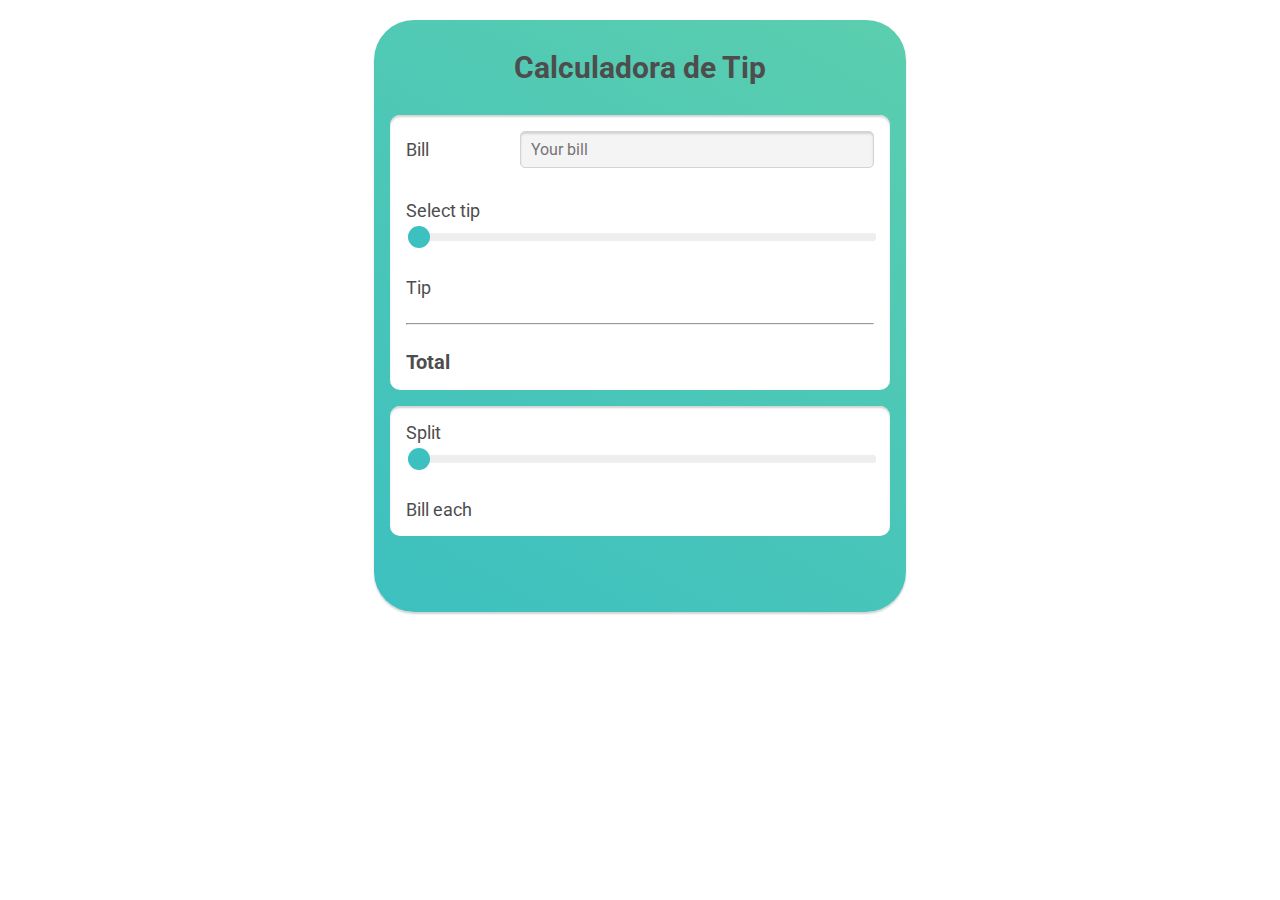
<file: index.html>
<!DOCTYPE html>
<html lang="en">
  <head>
    <meta charset="UTF-8" />
    <meta name="viewport" content="width=device-width, initial-scale=1.0" />
    <meta http-equiv="X-UA-Compatible" content="ie=edge" />
    <link
    href="https://fonts.googleapis.com/css2?family=Roboto:ital,wght@0,300;0,700;1,400&display=swap"
    rel="stylesheet"
    />
    <link rel="stylesheet" href="styles.css" />
    <title>Quick Tip</title>
  </head>
  <body>
    <main oninput="update()">
      <h1>Calculadora de Tip</h1>
      <section>
        <div class="bill">
          <label for="yourBill">Bill</label>
          <input 
            type="number" 
            placeholder="Your bill" 
            id="yourBill"  />
        </div>
        <div>
          <div class="space-between">
            <label for="">Select tip</label
            ><span id="tipPercent"></span>
          </div>
          <input type="range" value="0" id="tipInput" class="range" />
        </div>
        <div class="space-between">
          <span>Tip</span>
          <span id="tipValue"></span>
        </div>
        <hr />
        <div class="space-between total">
          <span>Total</span>
          <span id="totalWithTip"></span>
        </div>
      </section>

      <section>
        <div>
          <div class="space-between">
            <label for="splitInput">Split</label>
            <span id="splitValue"></span>
          </div>
          <input
            type="range"
            min="1"
            max="10"
            value="1"
            id="splitInput"
            class="range"
          />
        </div>
        <div class="space-between">
          <span>Bill each</span>
          <span id="billEach"></span>
        </div>
      </section>
    </main>
    <script src="index.js"></script>
  </body>
</html>
</file>
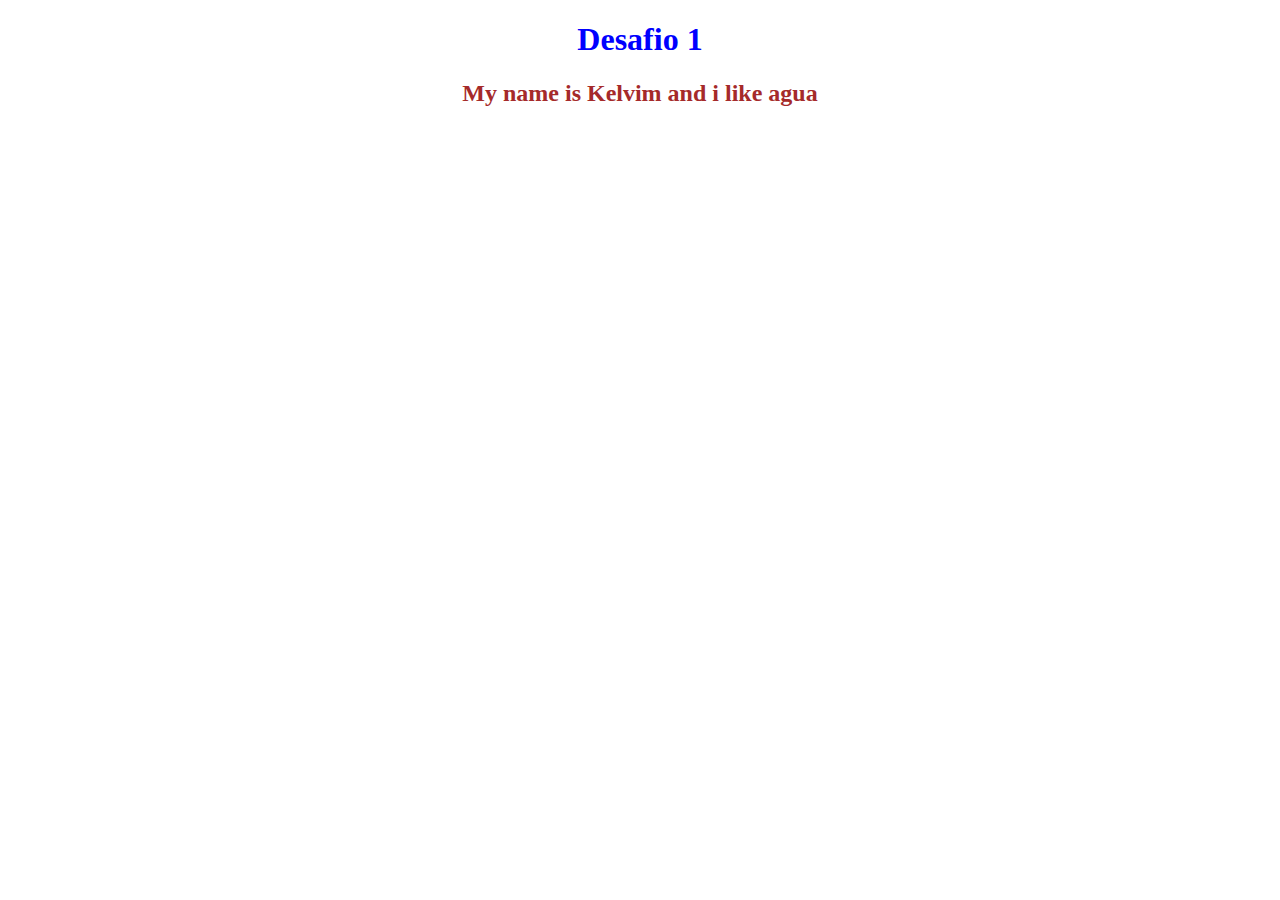
<file: Desafio1/index.html>
<!DOCTYPE html>
<html lang="en">
<head>
    <meta charset="UTF-8">
    <meta name="viewport" content="width=device-width, initial-scale=1.0">
    <title>Desafio 1</title>
    <link rel="stylesheet" href="style.css">
</head>
<body>
    <h1>Desafio 1</h1>
    <h2>My name is Kelvim and i like <span id='text' ></span></h2>
    <script src="index.js"></script>
</body>
</html>
</file>
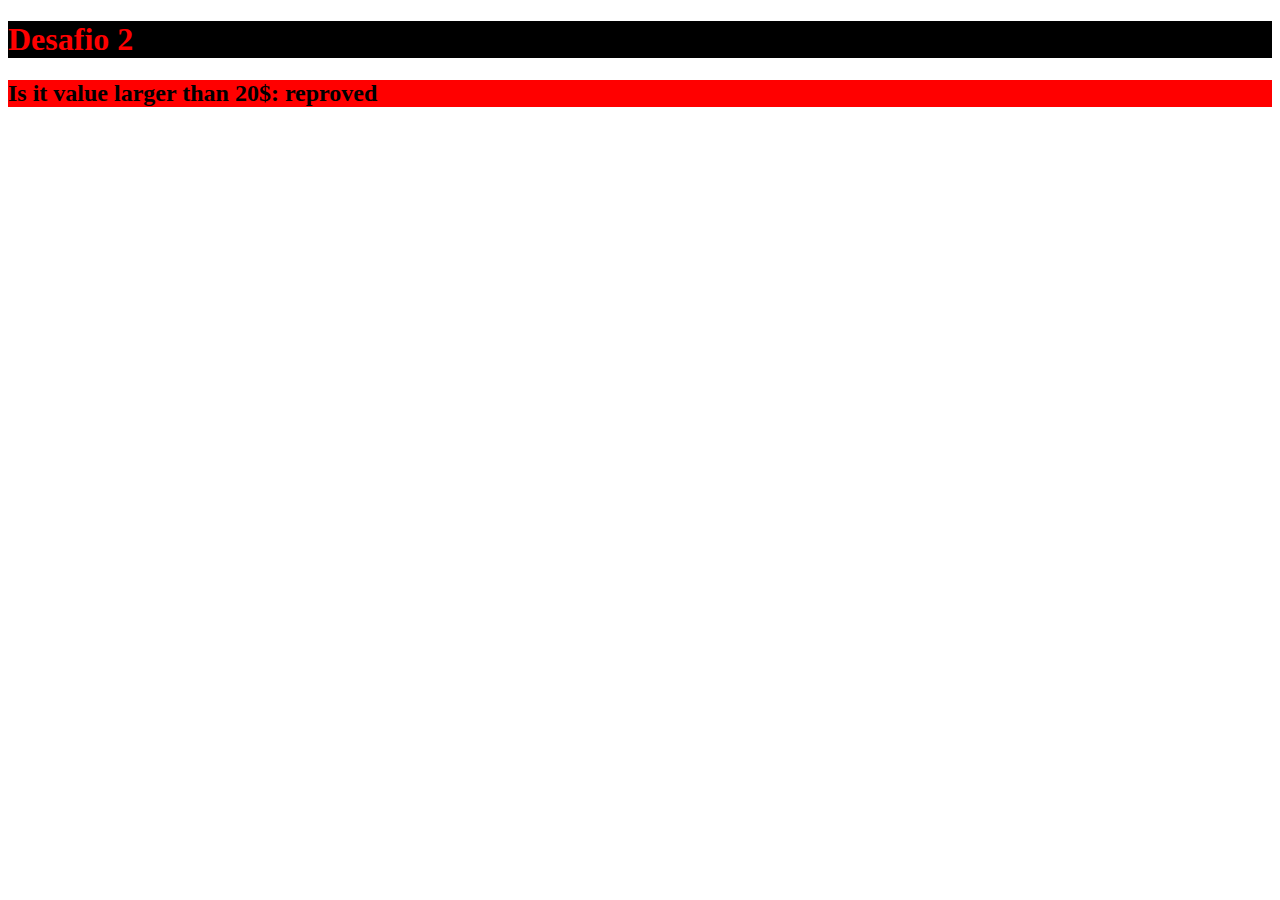
<file: Desafio2/index.html>
<!DOCTYPE html>
<html lang="en">
<head>
    <meta charset="UTF-8">
    <meta name="viewport" content="width=device-width, initial-scale=1.0">
    <title>Desafio 2</title>
    <link ref="stylesheet" href="style.css">
</head>
<body>
    <style>
      h1 {
        color: red
      }

      h2 {
        color: black
      }

      #test {
        background-color: black
      }

      .test2 {
        background-color: red
    
      }

    </style>
    <div id="test">
      <h1>Desafio 2</h1>
    </div>

    <div class="test2"> 
      <h2>Is it value larger than 20$: <span id="productValue"></span></h2>
    </div>

    <script src = "index.js"></script>
</body>
</html>
</file>
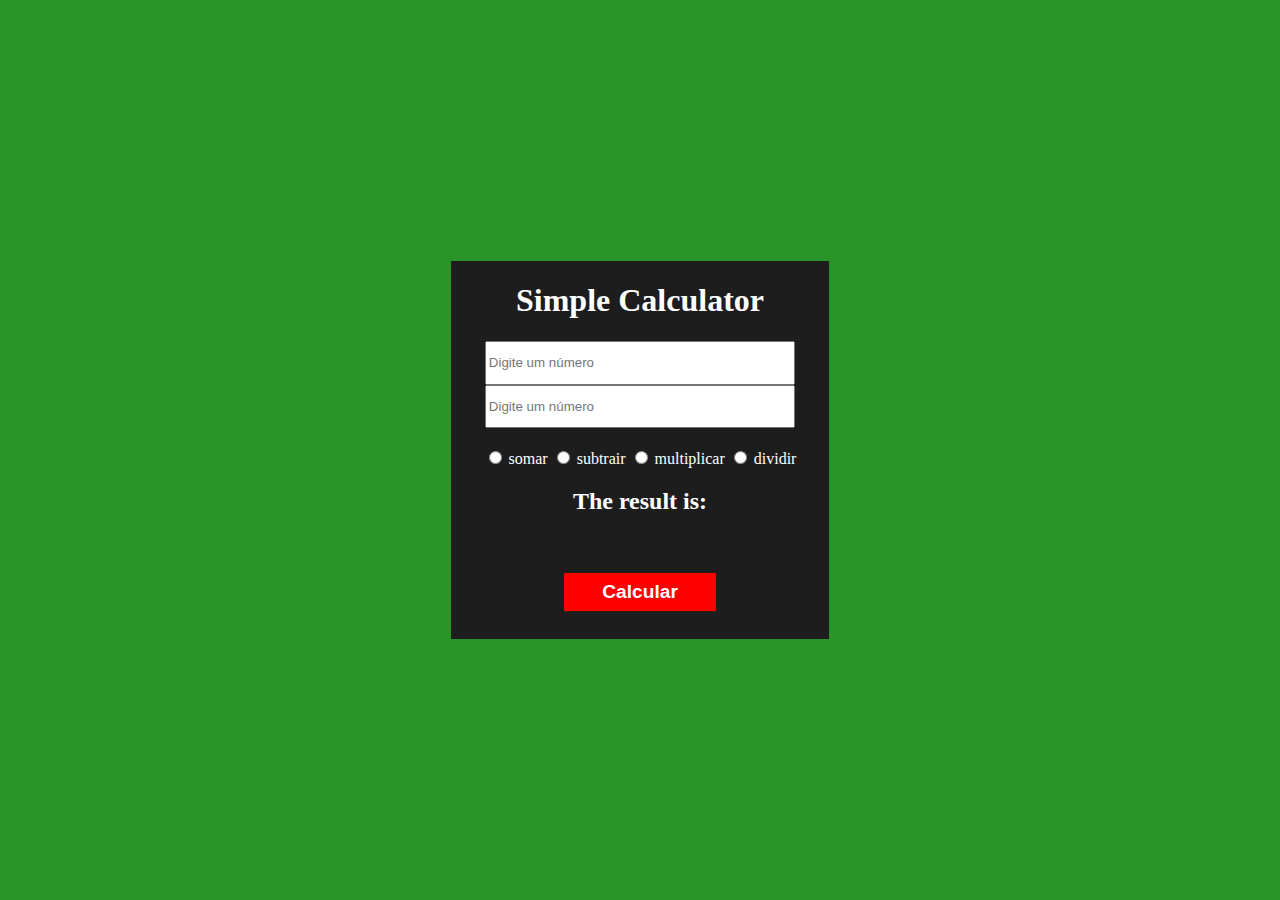
<file: Desafio3/index.html>
<!DOCTYPE html>
<html lang="en">
<head>
    <meta charset="UTF-8">
    <meta name="viewport" content="width=device-width, initial-scale=1.0">
    <title>Desafio 3</title>
    <link rel="stylesheet"  href="style.css">
</head>
<body>
  <Div id="Div1"> 
        <h1 class="text">Simple Calculator</h1>
        <input id="input1" class="input" type="number" placeholder="Digite um número" >
        <input id="input2" class="input" type="number" placeholder="Digite um número" >
        <h2></h2>
        <input class="radio"  id="somar" name="operacoesAritmeticas" type="radio" value="+" >
        <label  for="somar">somar</label>
        <input class="radio" id="diminuir" name="operacoesAritmeticas" type="radio" value="-">
        <label for="diminuir">subtrair</label>
        <input class="radio" id="multiplicar" name="operacoesAritmeticas" type="radio" value="*">
        <label for="multiplicar">multiplicar</label>
        <input class="radio" id="dividir" name="operacoesAritmeticas" type="radio" value="/">
        <label for="dividir">dividir</label>
        <h2 class="text">The result is: <span id="result"></span></h2>
        <button id="submit" class="radio" id="calcular"  type="button" onclick="executeJs()"><b>Calcular</b></button>
    </Div>
    <script src="index.js">
        executeJs()
    </script>
</body>
</html>
</file>
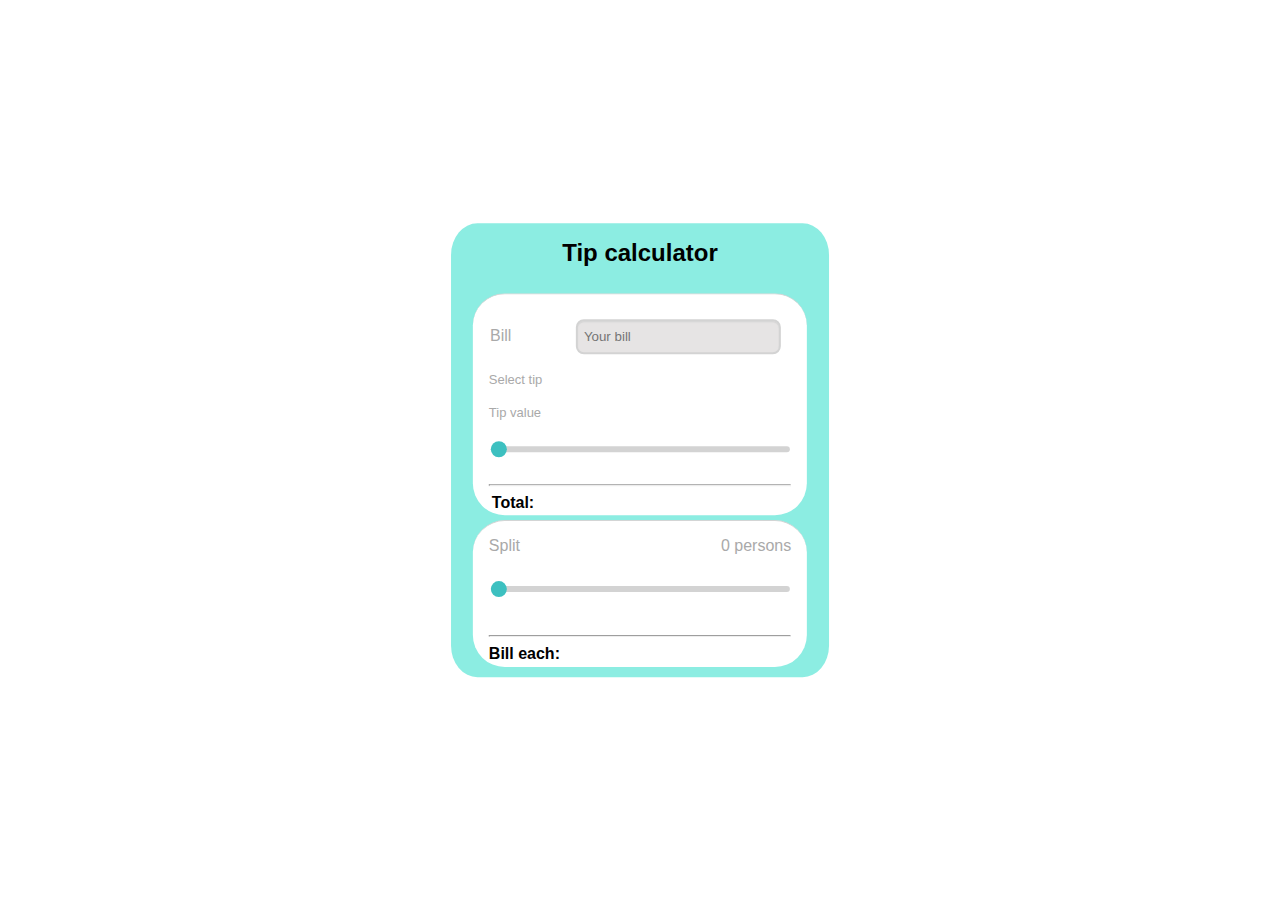
<file: Desafio4/index.html>
<!DOCTYPE html>
<html lang="en">
<head>
    <meta charset="UTF-8">
    <meta name="viewport" content="width=device-width, initial-scale=1.0">
    <title>Desafio 3</title>
    <link rel="stylesheet" href="style.css">
</head>
<body>
 
    <div id="principal"> 
         <h1 id="p1" >Tip calculator</h1>
         <main  oninput="calculateBill()"  onchange="calculateBill()" >
          <div id="secundaria"> 
            <label id="billabel" for="bill">Bill</label>
            <input  id="bill" type="number"placeholder="Your bill"></input>
            <br></br>
            <div id="secundaria-1">
                <label id="tiplabel" for="tip">Select tip</label>
                <span id="tippercent"></span>
            </div>
            <br>
            <div id="secundaria-1a">
                <label id="tipValueLabel" >Tip value</label>
                <span id="tipValue"></span>
           </div>
            <br>
            <input id="tip" type="range" value="0" min="0" max="100"> 
            <hr id="hr1"> 
            <h3 id="total">Total: <span id="totalfield"></span></h2>
          </div>
          <div id="terciaria"> 
           <div  id="terciaria-1"> 
            <label id="splitlabel" for="split">Split</label>
             <span id="persons">0 persons</span>
           </div>
             <input id="split" type="range"value="0" min="0" max="100">
             <hr id="hr2"> 
             <h3 id="billeach">Bill each: <span id="totalbilleach"></span> </h3> 
         </div>
        </main>
    </div>
    <script src="index.js">
    </script>
</body>
</html>
</file>
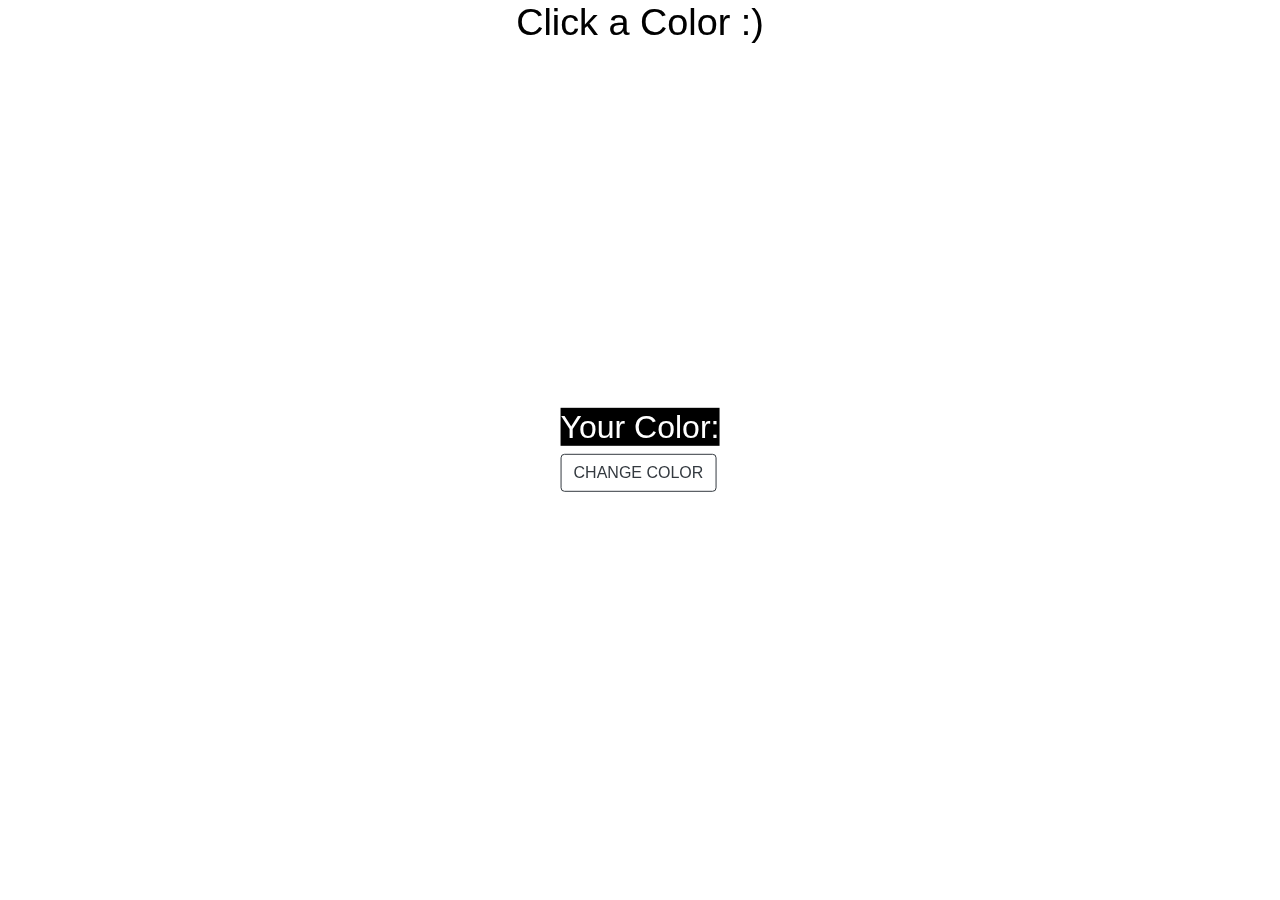
<file: Desafio5/index.html>
<!DOCTYPE html>
<html lang="en">
<head>
    <meta charset="UTF-8">
    <meta name="viewport" content="width=device-width, initial-scale=1.0">
    <title>Desafio 5</title>
    <link rel="stylesheet" href="style.css">
    <link rel="stylesheet" href="https://cdn.jsdelivr.net/npm/bootstrap@4.0.0/dist/css/bootstrap.min.css" integrity="sha384-Gn5384xqQ1aoWXA+058RXPxPg6fy4IWvTNh0E263XmFcJlSAwiGgFAW/dAiS6JXm" crossorigin="anonymous">

</head>
<body>
    <h1 id="title">Click a Color :)</h1>
    <di id="div1">
        <h2 id="subtitle"> Your Color: <span id="color"></span></h2>
        <button type="button" class="btn btn-outline-dark" onclick="changeColor()">CHANGE COLOR</button>
    </di>

    <script src="index.js"></script>
</body>
</html>
</file>
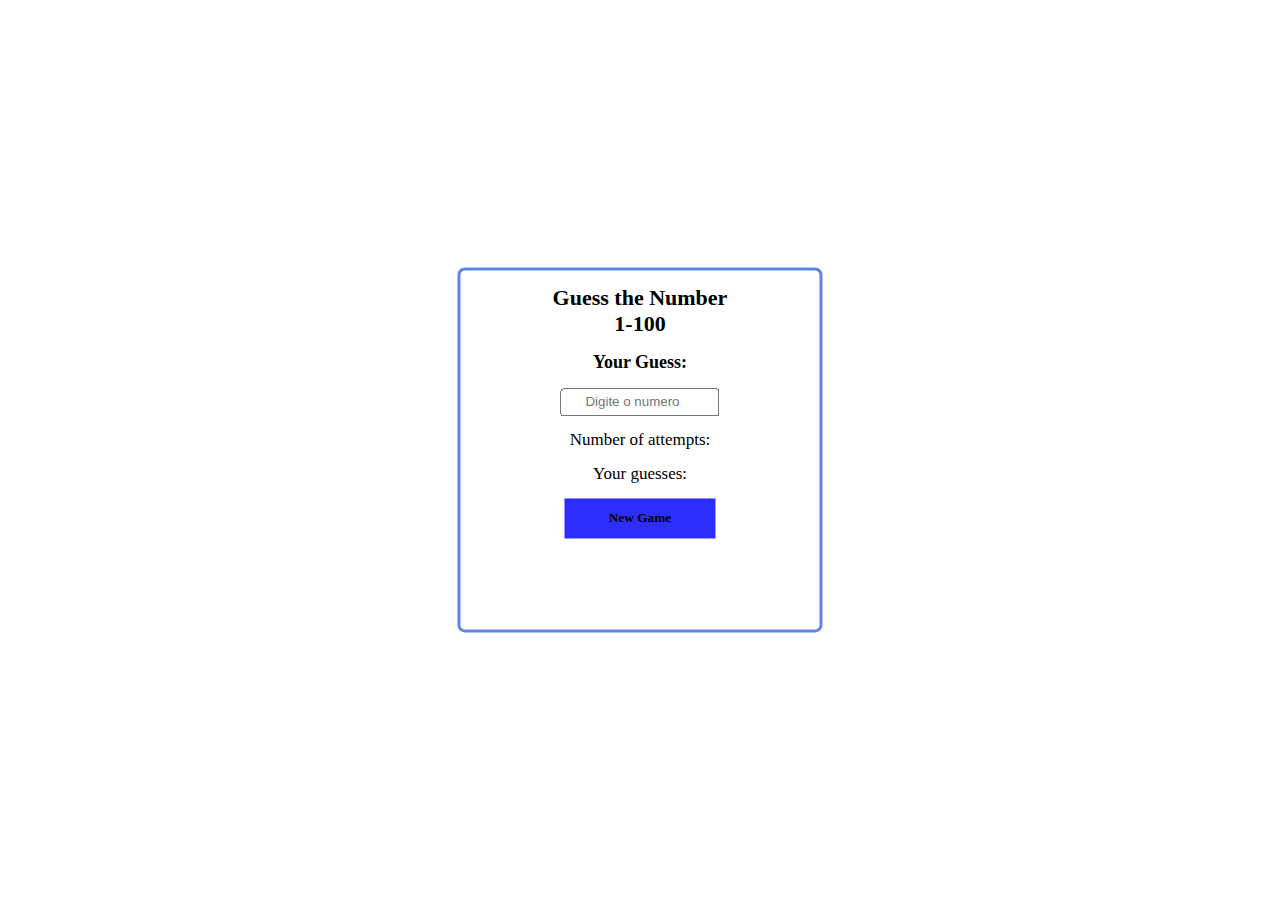
<file: Desafio6/index.html>
<!DOCTYPE html>
<html lang="en">
<head>
    <meta charset="UTF-8">
    <meta name="viewport" content="width=device-width, initial-scale=1.0">
    <title>Document</title>
    <link rel="stylesheet" href="style.css">
</head>
<body>
    <div id="div1">
    <h1 id="Gn">Guess the Number<br>1-100</h1>
    <h2 id="Yg">Your Guess:<span id="Ygt"></span></h2>
     <input id="Ygn" type="Number" placeholder="Digite o numero">
    <h2 id="Na">Number of attempts:<span id="An"></span></h2>
    <h2 id="Ygs">Your guesses:<span id="Ygl"></span></h2>
    <button id="Ng">New Game</button>

    </div>
    
    <script src="index.js"></script>
    
</body>
</html>
</file>
<file: styles.css>
html {
  font-family: "Roboto", sans-serif;
  font-size: 10px;
  color: #4e4d4d;
}
main {
  max-width: 50rem;
  margin: 2rem auto;
  padding: 3rem 1.6rem 6rem 1.6rem;
  background: linear-gradient(30deg, #3dc0c0, #5bceae);
  border-radius: 4rem;
  box-shadow: 0 2px 2px lightgray;
}
  
h1 {
  text-align: center;
  font-size: 3rem;
  margin: 0;
  padding-bottom: 3rem;
}
  
section {
  background-color:white;
  font-size: 1.8rem;
  margin-bottom: 1.6rem;
  padding: 0 1.6rem;
  border-radius: 1rem;
  box-shadow: inset 0 2px 2px lightgray;
}

section > div {
  padding: 1.6rem 0;
}

.bill {
  display: flex;
}
.bill label {
  flex: 1;
  align-self: center;
}
.bill input {
  flex: 3;
}
  
input[type="number"] {
  font-family: inherit;
  background: #f4f4f5;
  font-size: 1.6rem;
  border: 1px solid lightgray;
  border-radius: 0.5rem;
  padding: 0.8rem 0 0.8rem 1rem;
  box-shadow: inset 0 2px 2px lightgray;
}
  
.space-between {
  display: flex;
  justify-content: space-between;
}
  
.total {
  font-size: 2rem;
  font-weight: bolder;
}
  
.range {
  -webkit-appearance: none;
  width: 100%;
  height: 8px;
  margin-top: 1.2rem;
  background: #eee;
  border-radius: 0.3rem;
  outline-color: #5bceae;
}
  
.range::-webkit-slider-thumb {
  -webkit-appearance: none;
  width: 2.2rem;
  height: 2.2rem;
  border-radius: 50%;
  background: #3dc0c0;
  cursor: pointer;
}

.range::-moz-range-thumb {
  width: 2.2rem;
  height: 2.2rem;
  border-radius: 50%;
  background: #3dc0c0;
  cursor: pointer;
  border: 0;
}

.range::-moz-focus-outer {
  border: 0;
}
section > div {
  padding: 1.6rem 0;
}


  
input[type="number"] {
  font-family: inherit;
  background: #f4f4f5;
  font-size: 1.6rem;
  border: 1px solid lightgray;
  border-radius: 0.5rem;
  padding: 0.8rem 0 0.8rem 1rem;
  box-shadow: inset 0 2px 2px lightgray;
}
  
.space-between {
  display: flex;
  justify-content: space-between;
}
  
.total {
  font-size: 2rem;
  font-weight: bolder;
}
  
.range {
  -webkit-appearance: none;
  width: 100%;
  height: 8px;
  margin-top: 1.2rem;
  background: #eee;
  border-radius: 0.3rem;
  outline-color: #5bceae;
}
  
.range::-webkit-slider-thumb {
  -webkit-appearance: none;
  width: 2.2rem;
  height: 2.2rem;
  border-radius: 50%;
  background: #3dc0c0;
  cursor: pointer;
}

.range::-moz-range-thumb {
  width: 2.2rem;
  height: 2.2rem;
  border-radius: 50%;
  background: #3dc0c0;
  cursor: pointer;
  border: 0;
}

.range::-moz-focus-outer {
  border: 0;
}
</file>
<file: Desafio1/style.css>
h1 {
    color: blue;
    size: 5cm;
    text-align: center;
}

h2 {
    color: brown;
    size: 3cm;
    text-align: center;
}
</file>
<file: Desafio3/style.css>
body {
    background-color:  rgb(41, 149, 41);
}

#Div1 {
    background-color: rgb(30, 29, 29);
    height: 10cm;
    width: 10cm;
    position: absolute;
    top: 50%;
    left: 50%;
    transform: translate(-50%, -50%);
    justify-content: center;
    display: block;  
    text-align: center;

}

#submit {
    color: white;
    height: 1cm;
    width: 4cm;
    background-color: red;
    border-color: red;
    margin-top: 10%;
    font-size: larger;
    border-style: solid;
}

.text {
    color : white;
    
}

.input {
        height: 1cm;
        width: 8cm;

} 

.radio ~ label {
    color:white;


}
</file>
<file: Desafio4/style.css>
body {
    background-color: white;
}

#principal {
    background-color: rgb(140, 237, 226);
    height: 12cm;
    width: 10cm;
    border-style: none;
    border-radius: 7%;
    text-align: center;
    position: absolute; 
    display: block;
    padding: 1 ;
    top: 50%;
    left: 50%;
    transform: translate(-50%,-50%);

}

#secundaria {
    background: white;
    height: 5cm;
    width: 8cm;
    position: absolute; 
    border-radius: 2rem;
    border-top-style: groove;
    border-top-color: lightgray;
    border-top-width: thin;
    display: block;
    padding: 1rem;
    top: 40%;
    left: 50%;
    transform: translate(-50%,-50%);

}

#secundaria-1{
    display: flex;
    justify-content: space-between;
    text-align: right;
}

#secundaria-1a{
    display: flex;
    justify-content: space-between;
    font-family: Arial, Helvetica, sans-serif;
    color:darkgray;
    font-size: small;
    

}

#tipValue {
    margin-right:2%;
    color:darkgray;
    font-size: small;
    width: 1cm;  
    flex: 1;
   text-align: right;
}

#terciaria {
    background: white;
    height: 3cm;
    width: 8cm;
    position: absolute; 
    border-radius: 2rem;
    border-top-style: groove;
    border-color: lightgray;
    border-top-width:thin;
    margin-top: 8%;
    padding: 1rem;
    top: 75%;
    left: 50%;
    transform: translate(-50%,-50%);

}

#terciaria-1
{
    display: flex; 
    justify-content: space-between;
    text-align: right;
}

#p1 {
  font-weight: bold;
  font-size: 150%;
  font-style: normal;
  font-family: Arial, Helvetica, sans-serif;

}

#bill {
    width: 5cm;
    height: 0.5cm;
    margin-top: 3%;
    margin-right: 3%;
    font-family: Arial, Helvetica, sans-serif;
    background-color:rgb(230, 228, 228);
    border: 2px solid lightgray;
    box-shadow:inset 0px 1px 1px  lightgray;
    border-radius: 0.5rem;
    padding: 2%;
    
    
}


#billabel {
    font-family: Arial, Helvetica, sans-serif;
    color:darkgray;
    margin-right: 20%;

}

#tip {
    width: 7.9cm;
    margin-top: 1%;
    -webkit-appearance: none;
    background-color: lightgray;
    border-radius: 0.5rem;
    height: 0.4rem;
   

}

#tip::-webkit-slider-thumb {
    -webkit-appearance: none;
    width: 1rem;
    height: 1rem;
    border-radius: 50%;
    background: #3dc0c0;
    cursor: pointer;

}

#tiplabel {
    font-family: Arial, Helvetica, sans-serif;
    color:darkgray;
    text-align: center;
    font-size: small;
    display:inline-block;

}

#tippercent {
    margin-right:2%;
    color:darkgray;
    font-size: small;
    display:inline-block;
    width: 1cm;
    font-family: Arial, Helvetica, sans-serif;

   
}

#hr1{
    margin-top: 9%;

}

#total {
    font-size: medium;
    font-family: Arial, Helvetica, sans-serif;
    font-weight: bold;
    text-align: left;
    margin-top: 0%;
    margin-left: 1%;
}


#splitlabel {
    font-size: medium;
    font-family: Arial, Helvetica, sans-serif;
    color: darkgray;

     
}

#persons{
    color: darkgrey;
    size: medium;
    font-family: Arial, Helvetica, sans-serif;

}

#split{
   width: 7.9cm;
   height:  0.4rem;
   margin-top: 10%;
   margin-right: 30%;
   -webkit-appearance: none;
   border-radius: 2rem;
   background: lightgray;
   cursor: pointer;
}

#split::-webkit-slider-thumb {
    -webkit-appearance: none;
    height: 1rem;
    width: 1rem;
    border-radius: 2rem;
    background: #3dc0c0;

}

#hr2{
    margin-top: 13%;

}

#billeach {
    margin-right: 80%;
    margin-top: 1%;
    font-size: medium;
    font-family: Arial, Helvetica, sans-serif;
    font-weight: bold;
    font-family: Arial, Helvetica, sans-serif;
    width: 7.9cm;
    text-align: left; 
}
</file>
<file: Desafio5/style.css>
#title {
    text-align: center;
    font-size: 1cm;
    color:white;
    mix-blend-mode:exclusion;
}

#div1 {
    position: absolute;
    top: 50%;
    left: 50%;
    transform: translate(-50%,-50%);
}

#subtitle {
     background-color: black;
     color: white;

}
</file>
<file: Desafio6/style.css>
#div1 {
    position: absolute;
    top: 50%;
    left: 50%;
    transform: translate(-50%,-50%);
    background-color: white;
    width: 9.5cm;
    height: 9.5cm;
    text-align: center;
    border-color: rgb(93, 134, 230);
    border-style:solid;
    border-radius: 2%;
}

#Gn {
    font-size: 22px;
    font-family: 'Times New Roman', Times, serif;
    font-weight: bold;
}

#Yg {
    font-size: 18px;
    font-family: 'Times New Roman', Times, serif;
    font-weight: bold;
}

#Na {
    font-size: 17px;
    font-family: 'Times New Roman', Times, serif;
    font-weight: lighter;
}


#Ygs {
    font-size: 17px;
    font-family: 'Times New Roman', Times, serif;
    font-weight: lighter;
    
}

#Ygn {
    width: 4cm;
    height: 22px;
    text-align: center;
}

#Ng {
    width:4cm ;
    height: 40px;
    background-color: rgb(45, 45, 253);
    border-style: none;
    font-weight: bold;
    font-family: 'Times New Roman', Times, serif;
}
</file>
